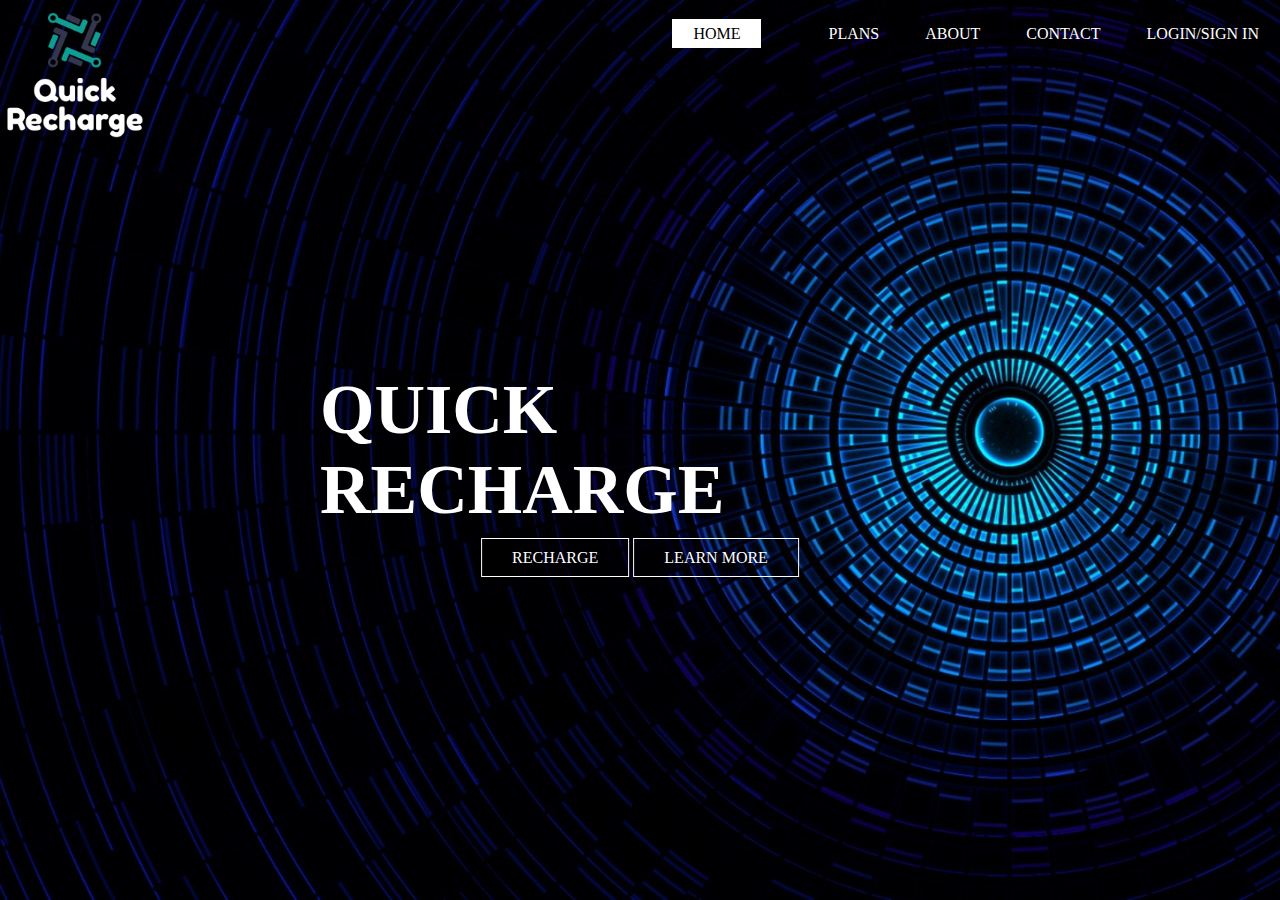
<file: Quick Recharge/index.html>
<!DOCTYPE html>
<head>
	<title>Online Recharge</title>
	<link rel="stylesheet" type="text/css" href="css/style.css">
</head>
<body>
	<header>
		<div class="main">
			<div class="logo">
				<img src="logo.png">
			</div>
			<ul>
				<li class="active"><a href="#">HOME</a></li>
				<li><a href="#"><a href="plans.php">PLANS</a></li>
				<li><a href="#">ABOUT</a></li>
				<li><a href="#">CONTACT</a></li>
				<li><a href="#">LOGIN/SIGN IN</a></li>
			</ul>
		</div>
		<div class="title">
			<h1>QUICK RECHARGE</h1>
		</div>	
	
		<div class="button">
			<a href="form.html" class="btn">RECHARGE</a>
			<a href="#" class="btn">LEARN MORE</a>
		</div>
	</header>	

</body>
</html>
</file>
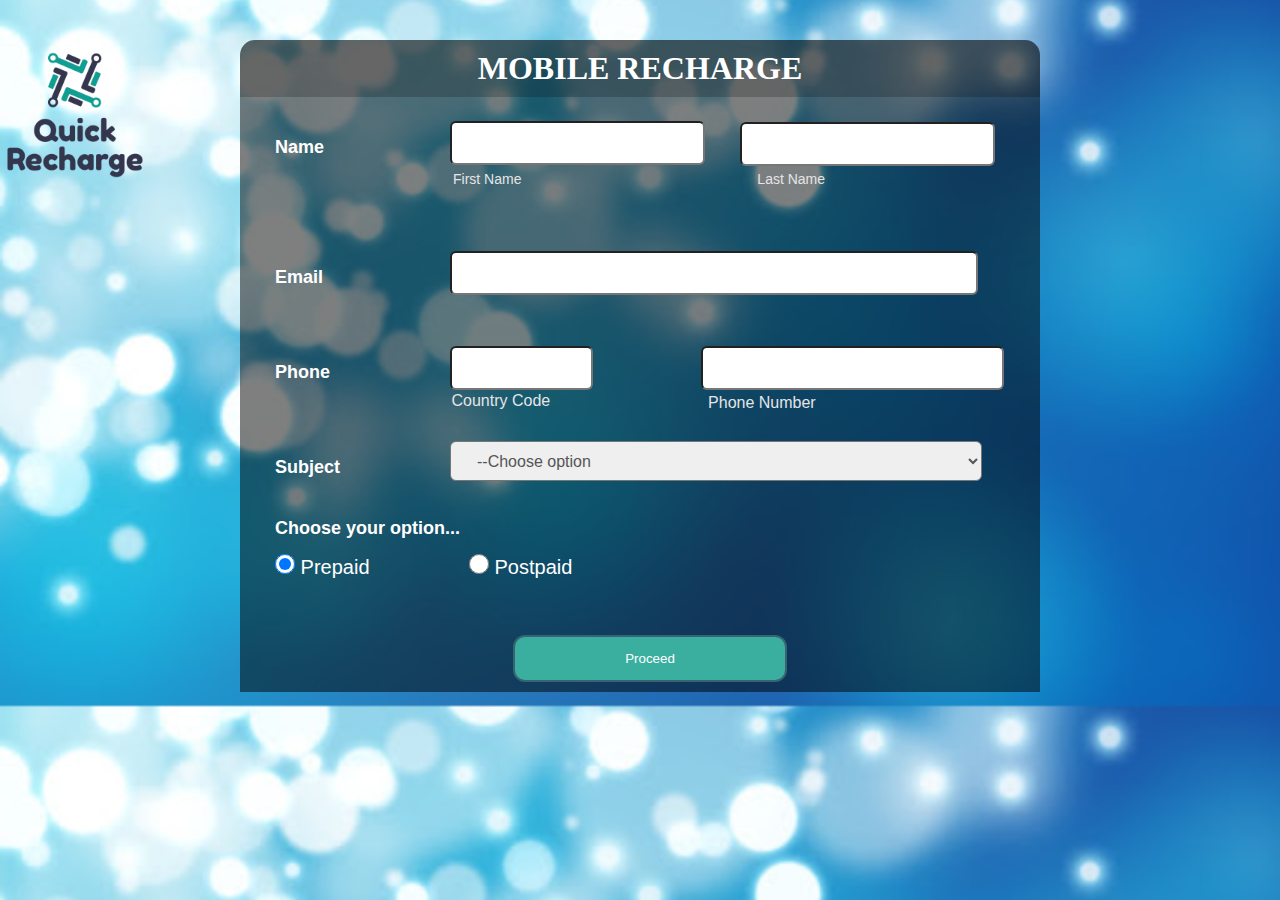
<file: Quick Recharge/form.html>
<!DOCTYPE html>
	<head>
		<title>Mobile Recharge</title>
	
	<style type="text/css">
	
		*{
			margin:0;
			padding:0;
		}
		
		body{
			background-image:url(3.jpg);
			background-position:center;
			background-size:cover;
			font-family:sans-serif;
			margin-top:40px;
		}
		
		.regform{
			width:800px;
			background-color:rgb(0,0,0,0.6);
			margin:auto;
			color:#FFFFFF;
			padding:10px 0px 10px 0px;
			text-align:center;
			border-radius:15px 15px 0px 0px;
		}
		
		.main{
			background-color:rgb(0,0,0,0.5);
			width:800px;
			margin:auto;
		}
		
		form{
			padding:10px;
		}
		
		#name{
			width:100%;
			height:100px;
		}
		
		.name{
			margin-left:25px;
			margin-top:30px;
			width:125px;
			color:white;
			font-size:18px;
			font-weight:700;
		}
		
		.firstname{
			position:relative;
			left:200px;
			top:-37px;
			line-height:40px;
			border-radius:6px;
			padding:0 22px;
			font-size:16px;
		}
		
		.lastname{
			position:relative;
			left:417px;
			top:-80px;
			line-height:40px;
			border-radius:6px;
			padding:0 22px;
			font-size:16px;
			color:#555;
		}
		
		.firstlabel{
			position:relative;
			color:#E5E5E5;
			text-transform:capitalize;
			font-size:14px;
			left:203px;
			top:-45px;
		}
		
		.lastlabel{
			position:relative;
			color:#E5E5E5;
			text-transform:capitalize;
			font-size:14px;
			left:175px;
			top:-45px;
		}
		
		.email{
			position:relative;
			left:200px;
			top:-37px;
			line-height:40px;
			width:480px;
			border-radius:6px;
			padding:0 22px;
			font-size:16px;
			color:#555;
		}
		
		.code{
			position:relative;
			left:200px;
			top:-37px;
			line-height:40px;
			width:95px;
			border-radius:6px;
			padding:0 22px;
			font-size:16px;
			color:#555;
		}
		
		.number{
			position:relative;
			left:200px;
			top:-37px;
			line-height:40px;
			width:255px;
			border-radius:6px;
			padding:0 22px;
			font-size:16px;
			color:#555;
		}
	
	
		.area_code{
			position:relative;
			color:#E5E5E5;
			text-transform:capitalize;
			font-size:16px;
			left:54px;
			top:-4px;
			
		}
		
		.phone-number{
			position:relative;
			color:#E5E5E5;
			text-transform:capitalize;
			font-size:16px;
			left:-100px;
			top:-2px;
		}
		
		.option{
			position:relative;
			left:200px;
			top:-37px;
			line-height:40px;
			width:532px;
			height:40px;
			border-radius:6px;
			padding:0 22px;
			font-size:16px;
			color:#555;
			outline:none;
			overflow:hidden;
		}
		
		.option option{
			font-size:20px;
		}
		
		#customer{
			margin-left:25px;
			color:white;
			font-size:18px;
			
		}
	.radio{
		display:inline-block;
		padding-right:70px;
		font-size:20px;
		margin-left:25px;
		margin-top:15px;
		color:white;
	}
	
	.radio input{
		width:20px;
		height:20px;
		border-radius:50%;
		cursor:pointer;
		outline:none;
	}
	
	button{
			background-color:#3BAF9F;
			display:block;
			margin: 20px 0px 0px 20px;
			text-align:center;
			border-radius:12px;
			border:2px solid #366473;
			padding: 14px 110px;
			color:white;
			cursor:pointer;
			transition:0.25px;			
			
	}
	
	button:hover{
		background-color:#5390F5
	}
	.logo1 img{
		float: left;
		width: 150px;
		height: auto;
	}
	
	
	</style>
	
	</head>

	<body>
		<div class="logo1">
				<img src="logo1.png">
		</div>
		<div class="regform"><h1 style="font-family:Candara">MOBILE RECHARGE</h1></div>
			
		<div class="main">
		    <form name="f" onsubmit="return validate()" action="select_plan.php " method="post" >
				<div id="name">
					<h2 class="name">Name</h2>
					<input class="firstname" type="text" name="first_name" onblur="namev()"><br>
					<label class="firstlabel">First name</label>
					<input class="lastname" type="text" name="last_name" onblur="namev()">
					<label class="lastlabel">Last name</label>
				</div>
					
				<h2 class="name">Email</h2>
				<input class="email" type="text" name="email">
				
				<h2 class="name">Phone</h2>
				<input class="code" type="text" name="area_code" onblur="ccv()">
				<label class="area_code">Country Code</label>
				<input class="number" type="text" name="phone" onblur="mobv()">
				<label class="phone-number">Phone Number</label>
				
				<h2 class="name">Subject</h2>
				<select class="option" name="subject">
				<option disabled="disabled" selected="selected">--Choose option</option>
				<option> Jio</option>
				<option> Airtel</option>
				<option> Vodafone-Idea</option>
				<option> BSNL</option>
				</select>
				
				
				<h2 id="customer">Choose your option...</h2>
				<label class="radio">
				  <input class="radio-one"  type="radio" checked="checked" name="" value="prepaid">
				  <span class="checkmark"></span>
					Prepaid
				</label>

				<label class="radio">
				  <input class="radio-two"  type="radio" name="" value="postpaid">
				  <span class="checkmark"></span>
				    Postpaid
				</label>
				<br><br>
				<center><div id="d6" style="background-color:yellow;"></div></center><br>
			<center><button type="submit">Proceed</button></center>
				
		    </form>
			
			<script>
				function mobv()
					{
						var mob=document.f.phone.value;
						var phoneno = /^[6-9]{1}\d{9}$/;
						if(!mob)
						{
							document.f.phone.focus();
							d6.innerHTML="Mobile number required";
						}
						else if(!mob.match(phoneno))
						{
						document.f.phone.focus();
						d6.innerHTML="Invalid mobile number";
						}
						else
						d6.innerHTML="";
					}
					
					function namev()
					{
						var na1=document.f.first_name.value;
						var na2=document.f.last_name.value;
						if(na1=="")
						{
						d6.innerHTML="First name required";
						document.f.first_name.focus();
						}
						else if(na2=="")
						{
						d6.innerHTML="Last name required";
						document.f.last_name.focus();
						}
						else
						d6.innerHTML="";
					}
					function ccv()
					{
						var code=document.f.area_code.value;
						if(code=="")
						{
						d6.innerHTML="Country code required";
						document.f.area_code.focus();
						}
						else if(code!="+91")
						{
						d6.innerHTML="India country code is +91";
						document.f.area_code.focus();
						}
						else
						d6.innerHTML="";
					}
				
				
				
				
			</script>
	</body>	
</html>
</file>
<file: Quick Recharge/css/style.css>
*{
	margin: 0;
	padding: 0;
	font-family: Century Gothic;
}

header{
	background-image: url(../1.jpg);   /* linear-gradient(rgba(0,0,0,0.5),rgba(0,0,0,0.5)),  */
	height: 100vh;
	background-size: cover;
	background-position: center;
}

ul{
	float: right;
	list-style-type: none;
	margin-top: 25px;
}
ul li{
	display: inline-block;
}

ul li a{
	text-decoration: none;
	color: #fff;
	padding: 5px 20px;
	border: 1px solid transparent;
	transition: 0.6s ease;
}

ul li a:hover{
	background-color: #fff;
	color: #000;
}

ul li.active a{
	background-color: #fff;
	color: #000;
}

.logo img{
	float: left;
	width: 150px;
	height: auto;
}

.main{
	max-width: 1400px;
	margin: auto;
}

.title{
	position:absolute;
	top:50%;
	left:50%;
	transform: translate(-50%,-50%);
}

.title h1{
	color:#fff;
	font-size: 70px;
}

.button{
	position:absolute;
	top:62%;
	left:50%;
	transform: translate(-50%,-50%);	
}

.btn{
	border: 1px solid #fff;
	padding: 10px 30px;
	color:white;
	text-decoration:none;
}

.btn:hover{
	background-color: #fff;
	color: #000;
	transition: 0.6s ease;
}
</file>
